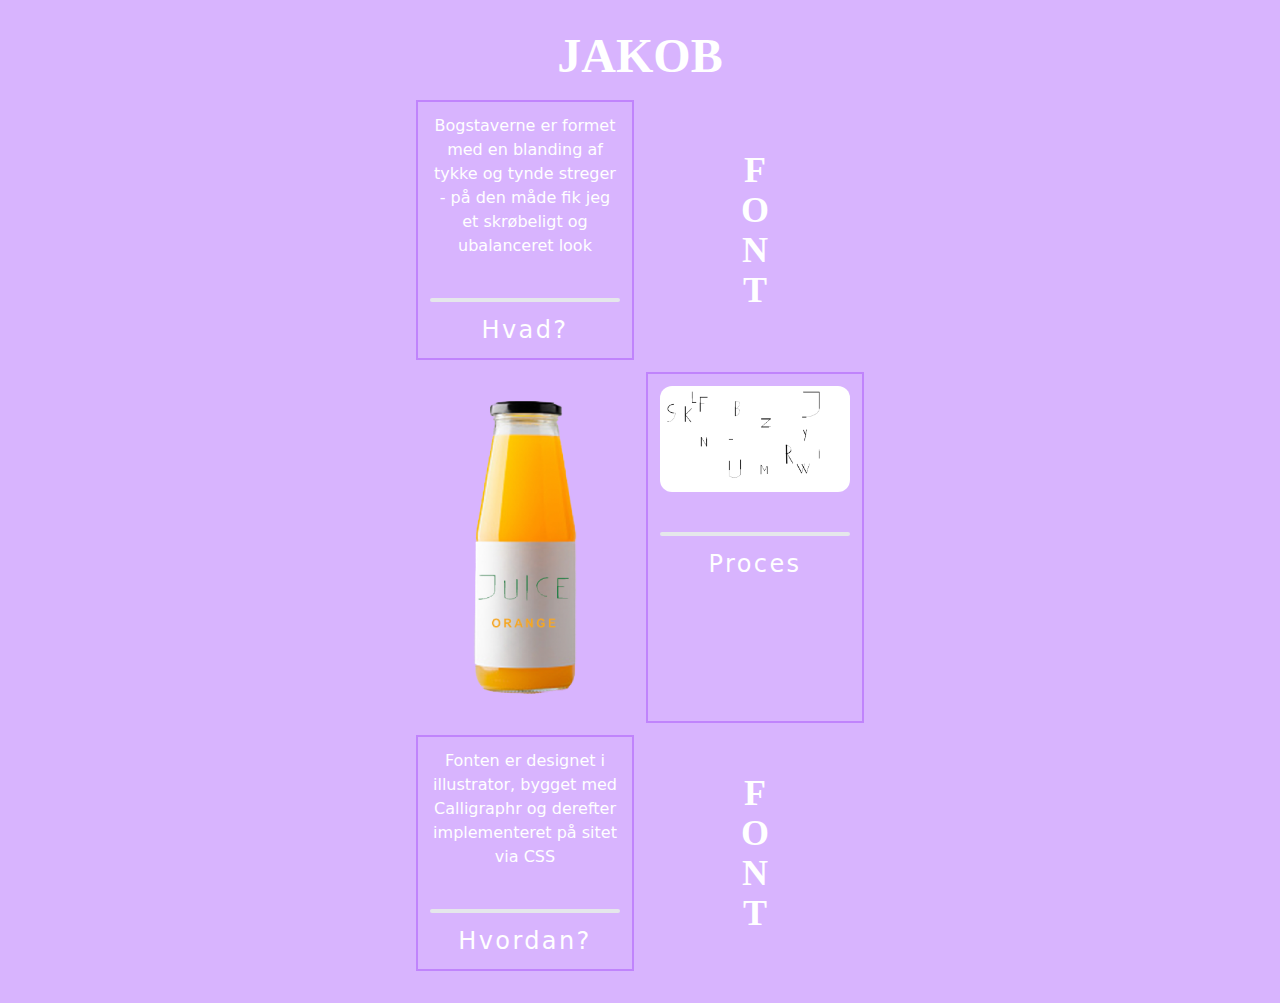
<file: index.html>
<!DOCTYPE html>
<html lang="en">
  <head>
    <meta charset="UTF-8" />
    <link rel="icon" type="image/svg+xml" href="/vite.svg" />
    <meta name="viewport" content="width=device-width, initial-scale=1.0" />
    
    <title>FONT</title>
    <script type="module" crossorigin src="./assets/main-05bcff48.js"></script>
    <link rel="stylesheet" href="./assets/index-d246ae9b.css">
  </head>
  <body class="mx-auto grid max-w-lg place-items-center bg-purple-300 p-8 text-white">
    <header><h1 class="headline mr-auto mb-5 grid text-5xl">JAKOB</h1></header>
    <main>
      <div class="grid grid-cols-2 gap-3">
        <div class="border-2 border-purple-400 p-3">
          <p class="text-center">Bogstaverne er formet med en blanding af tykke og tynde streger - på den måde fik jeg et skrøbeligt og ubalanceret look</p>
          <div class="mx-auto mt-10 w-auto rounded-full border-2 bg-purple-100"></div>
          <h2 class="mt-3 text-center text-2xl tracking-widest">Hvad?</h2>
        </div>
        <div class="headline my-auto text-center text-4xl">
          <h2>F</h2>
          <h2>O</h2>
          <h2>N</h2>
          <h2>T</h2>
        </div>
        <div><img src="./img/juicefont.png" alt="" /></div>
        <!-- <div class="headline my-auto text-center text-4xl">
          <h2>F</h2>
          <h2>O</h2>
          <h2>N</h2>
          <h2>T</h2>
        </div> -->
        <div class="border-2 border-purple-400 p-3">
          <img class="rounded-xl" src="img/proces.png" alt="" />
          <div class="mx-auto mt-10 w-auto rounded-full border-2 bg-purple-100"></div>
          <h2 class="mt-3 text-center text-2xl tracking-widest">Proces</h2>
        </div>

        <div class="border-2 border-purple-400 p-3">
          <p class="text-center">Fonten er designet i illustrator, bygget med Calligraphr og derefter implementeret på sitet via CSS</p>
          <div class="mx-auto mt-10 w-auto rounded-full border-2 bg-purple-100"></div>
          <h2 class="mt-3 text-center text-2xl tracking-widest">Hvordan?</h2>
        </div>
        <div class="headline my-auto text-center text-4xl">
          <h2>F</h2>
          <h2>O</h2>
          <h2>N</h2>
          <h2>T</h2>
        </div>
      </div>
    </main>

    
  </body>
</html>

<!-- <h2 class="text-center underline">Proces</h2>
        <img class="rounded-2xl" src="img/proces.png" alt="" /> -->
</file>
<file: assets/index-d246ae9b.css>
*,:before,:after{box-sizing:border-box;border-width:0;border-style:solid;border-color:#e5e7eb}:before,:after{--tw-content: ""}html{line-height:1.5;-webkit-text-size-adjust:100%;-moz-tab-size:4;-o-tab-size:4;tab-size:4;font-family:ui-sans-serif,system-ui,-apple-system,BlinkMacSystemFont,Segoe UI,Roboto,Helvetica Neue,Arial,Noto Sans,sans-serif,"Apple Color Emoji","Segoe UI Emoji",Segoe UI Symbol,"Noto Color Emoji";font-feature-settings:normal}body{margin:0;line-height:inherit}hr{height:0;color:inherit;border-top-width:1px}abbr:where([title]){-webkit-text-decoration:underline dotted;text-decoration:underline dotted}h1,h2,h3,h4,h5,h6{font-size:inherit;font-weight:inherit}a{color:inherit;text-decoration:inherit}b,strong{font-weight:bolder}code,kbd,samp,pre{font-family:ui-monospace,SFMono-Regular,Menlo,Monaco,Consolas,Liberation Mono,Courier New,monospace;font-size:1em}small{font-size:80%}sub,sup{font-size:75%;line-height:0;position:relative;vertical-align:baseline}sub{bottom:-.25em}sup{top:-.5em}table{text-indent:0;border-color:inherit;border-collapse:collapse}button,input,optgroup,select,textarea{font-family:inherit;font-size:100%;font-weight:inherit;line-height:inherit;color:inherit;margin:0;padding:0}button,select{text-transform:none}button,[type=button],[type=reset],[type=submit]{-webkit-appearance:button;background-color:transparent;background-image:none}:-moz-focusring{outline:auto}:-moz-ui-invalid{box-shadow:none}progress{vertical-align:baseline}::-webkit-inner-spin-button,::-webkit-outer-spin-button{height:auto}[type=search]{-webkit-appearance:textfield;outline-offset:-2px}::-webkit-search-decoration{-webkit-appearance:none}::-webkit-file-upload-button{-webkit-appearance:button;font:inherit}summary{display:list-item}blockquote,dl,dd,h1,h2,h3,h4,h5,h6,hr,figure,p,pre{margin:0}fieldset{margin:0;padding:0}legend{padding:0}ol,ul,menu{list-style:none;margin:0;padding:0}textarea{resize:vertical}input::-moz-placeholder,textarea::-moz-placeholder{opacity:1;color:#9ca3af}input::placeholder,textarea::placeholder{opacity:1;color:#9ca3af}button,[role=button]{cursor:pointer}:disabled{cursor:default}img,svg,video,canvas,audio,iframe,embed,object{display:block;vertical-align:middle}img,video{max-width:100%;height:auto}[hidden]{display:none}[type=text],[type=email],[type=url],[type=password],[type=number],[type=date],[type=datetime-local],[type=month],[type=search],[type=tel],[type=time],[type=week],[multiple],textarea,select{-webkit-appearance:none;-moz-appearance:none;appearance:none;background-color:#fff;border-color:#6b7280;border-width:1px;border-radius:0;padding:.5rem .75rem;font-size:1rem;line-height:1.5rem;--tw-shadow: 0 0 #0000}[type=text]:focus,[type=email]:focus,[type=url]:focus,[type=password]:focus,[type=number]:focus,[type=date]:focus,[type=datetime-local]:focus,[type=month]:focus,[type=search]:focus,[type=tel]:focus,[type=time]:focus,[type=week]:focus,[multiple]:focus,textarea:focus,select:focus{outline:2px solid transparent;outline-offset:2px;--tw-ring-inset: var(--tw-empty, );--tw-ring-offset-width: 0px;--tw-ring-offset-color: #fff;--tw-ring-color: #2563eb;--tw-ring-offset-shadow: var(--tw-ring-inset) 0 0 0 var(--tw-ring-offset-width) var(--tw-ring-offset-color);--tw-ring-shadow: var(--tw-ring-inset) 0 0 0 calc(1px + var(--tw-ring-offset-width)) var(--tw-ring-color);box-shadow:var(--tw-ring-offset-shadow),var(--tw-ring-shadow),var(--tw-shadow);border-color:#2563eb}input::-moz-placeholder,textarea::-moz-placeholder{color:#6b7280;opacity:1}input::placeholder,textarea::placeholder{color:#6b7280;opacity:1}::-webkit-datetime-edit-fields-wrapper{padding:0}::-webkit-date-and-time-value{min-height:1.5em}::-webkit-datetime-edit,::-webkit-datetime-edit-year-field,::-webkit-datetime-edit-month-field,::-webkit-datetime-edit-day-field,::-webkit-datetime-edit-hour-field,::-webkit-datetime-edit-minute-field,::-webkit-datetime-edit-second-field,::-webkit-datetime-edit-millisecond-field,::-webkit-datetime-edit-meridiem-field{padding-top:0;padding-bottom:0}select{background-image:url("data:image/svg+xml,%3csvg xmlns='http://www.w3.org/2000/svg' fill='none' viewBox='0 0 20 20'%3e%3cpath stroke='%236b7280' stroke-linecap='round' stroke-linejoin='round' stroke-width='1.5' d='M6 8l4 4 4-4'/%3e%3c/svg%3e");background-position:right .5rem center;background-repeat:no-repeat;background-size:1.5em 1.5em;padding-right:2.5rem;-webkit-print-color-adjust:exact;print-color-adjust:exact}[multiple]{background-image:initial;background-position:initial;background-repeat:unset;background-size:initial;padding-right:.75rem;-webkit-print-color-adjust:unset;print-color-adjust:unset}[type=checkbox],[type=radio]{-webkit-appearance:none;-moz-appearance:none;appearance:none;padding:0;-webkit-print-color-adjust:exact;print-color-adjust:exact;display:inline-block;vertical-align:middle;background-origin:border-box;-webkit-user-select:none;-moz-user-select:none;user-select:none;flex-shrink:0;height:1rem;width:1rem;color:#2563eb;background-color:#fff;border-color:#6b7280;border-width:1px;--tw-shadow: 0 0 #0000}[type=checkbox]{border-radius:0}[type=radio]{border-radius:100%}[type=checkbox]:focus,[type=radio]:focus{outline:2px solid transparent;outline-offset:2px;--tw-ring-inset: var(--tw-empty, );--tw-ring-offset-width: 2px;--tw-ring-offset-color: #fff;--tw-ring-color: #2563eb;--tw-ring-offset-shadow: var(--tw-ring-inset) 0 0 0 var(--tw-ring-offset-width) var(--tw-ring-offset-color);--tw-ring-shadow: var(--tw-ring-inset) 0 0 0 calc(2px + var(--tw-ring-offset-width)) var(--tw-ring-color);box-shadow:var(--tw-ring-offset-shadow),var(--tw-ring-shadow),var(--tw-shadow)}[type=checkbox]:checked,[type=radio]:checked{border-color:transparent;background-color:currentColor;background-size:100% 100%;background-position:center;background-repeat:no-repeat}[type=checkbox]:checked{background-image:url("data:image/svg+xml,%3csvg viewBox='0 0 16 16' fill='white' xmlns='http://www.w3.org/2000/svg'%3e%3cpath d='M12.207 4.793a1 1 0 010 1.414l-5 5a1 1 0 01-1.414 0l-2-2a1 1 0 011.414-1.414L6.5 9.086l4.293-4.293a1 1 0 011.414 0z'/%3e%3c/svg%3e")}[type=radio]:checked{background-image:url("data:image/svg+xml,%3csvg viewBox='0 0 16 16' fill='white' xmlns='http://www.w3.org/2000/svg'%3e%3ccircle cx='8' cy='8' r='3'/%3e%3c/svg%3e")}[type=checkbox]:checked:hover,[type=checkbox]:checked:focus,[type=radio]:checked:hover,[type=radio]:checked:focus{border-color:transparent;background-color:currentColor}[type=checkbox]:indeterminate{background-image:url("data:image/svg+xml,%3csvg xmlns='http://www.w3.org/2000/svg' fill='none' viewBox='0 0 16 16'%3e%3cpath stroke='white' stroke-linecap='round' stroke-linejoin='round' stroke-width='2' d='M4 8h8'/%3e%3c/svg%3e");border-color:transparent;background-color:currentColor;background-size:100% 100%;background-position:center;background-repeat:no-repeat}[type=checkbox]:indeterminate:hover,[type=checkbox]:indeterminate:focus{border-color:transparent;background-color:currentColor}[type=file]{background:unset;border-color:inherit;border-width:0;border-radius:0;padding:0;font-size:unset;line-height:inherit}[type=file]:focus{outline:1px solid ButtonText;outline:1px auto -webkit-focus-ring-color}*,:before,:after{--tw-border-spacing-x: 0;--tw-border-spacing-y: 0;--tw-translate-x: 0;--tw-translate-y: 0;--tw-rotate: 0;--tw-skew-x: 0;--tw-skew-y: 0;--tw-scale-x: 1;--tw-scale-y: 1;--tw-pan-x: ;--tw-pan-y: ;--tw-pinch-zoom: ;--tw-scroll-snap-strictness: proximity;--tw-ordinal: ;--tw-slashed-zero: ;--tw-numeric-figure: ;--tw-numeric-spacing: ;--tw-numeric-fraction: ;--tw-ring-inset: ;--tw-ring-offset-width: 0px;--tw-ring-offset-color: #fff;--tw-ring-color: rgb(59 130 246 / .5);--tw-ring-offset-shadow: 0 0 #0000;--tw-ring-shadow: 0 0 #0000;--tw-shadow: 0 0 #0000;--tw-shadow-colored: 0 0 #0000;--tw-blur: ;--tw-brightness: ;--tw-contrast: ;--tw-grayscale: ;--tw-hue-rotate: ;--tw-invert: ;--tw-saturate: ;--tw-sepia: ;--tw-drop-shadow: ;--tw-backdrop-blur: ;--tw-backdrop-brightness: ;--tw-backdrop-contrast: ;--tw-backdrop-grayscale: ;--tw-backdrop-hue-rotate: ;--tw-backdrop-invert: ;--tw-backdrop-opacity: ;--tw-backdrop-saturate: ;--tw-backdrop-sepia: }::backdrop{--tw-border-spacing-x: 0;--tw-border-spacing-y: 0;--tw-translate-x: 0;--tw-translate-y: 0;--tw-rotate: 0;--tw-skew-x: 0;--tw-skew-y: 0;--tw-scale-x: 1;--tw-scale-y: 1;--tw-pan-x: ;--tw-pan-y: ;--tw-pinch-zoom: ;--tw-scroll-snap-strictness: proximity;--tw-ordinal: ;--tw-slashed-zero: ;--tw-numeric-figure: ;--tw-numeric-spacing: ;--tw-numeric-fraction: ;--tw-ring-inset: ;--tw-ring-offset-width: 0px;--tw-ring-offset-color: #fff;--tw-ring-color: rgb(59 130 246 / .5);--tw-ring-offset-shadow: 0 0 #0000;--tw-ring-shadow: 0 0 #0000;--tw-shadow: 0 0 #0000;--tw-shadow-colored: 0 0 #0000;--tw-blur: ;--tw-brightness: ;--tw-contrast: ;--tw-grayscale: ;--tw-hue-rotate: ;--tw-invert: ;--tw-saturate: ;--tw-sepia: ;--tw-drop-shadow: ;--tw-backdrop-blur: ;--tw-backdrop-brightness: ;--tw-backdrop-contrast: ;--tw-backdrop-grayscale: ;--tw-backdrop-hue-rotate: ;--tw-backdrop-invert: ;--tw-backdrop-opacity: ;--tw-backdrop-saturate: ;--tw-backdrop-sepia: }.mx-auto{margin-left:auto;margin-right:auto}.my-auto{margin-top:auto;margin-bottom:auto}.mr-auto{margin-right:auto}.mb-5{margin-bottom:1.25rem}.mt-10{margin-top:2.5rem}.mt-3{margin-top:.75rem}.grid{display:grid}.w-auto{width:auto}.max-w-lg{max-width:32rem}.grid-cols-2{grid-template-columns:repeat(2,minmax(0,1fr))}.place-items-center{place-items:center}.gap-3{gap:.75rem}.rounded-full{border-radius:9999px}.rounded-xl{border-radius:.75rem}.rounded-2xl{border-radius:1rem}.border-2{border-width:2px}.border-purple-400{--tw-border-opacity: 1;border-color:rgb(192 132 252 / var(--tw-border-opacity))}.bg-purple-300{--tw-bg-opacity: 1;background-color:rgb(216 180 254 / var(--tw-bg-opacity))}.bg-purple-100{--tw-bg-opacity: 1;background-color:rgb(243 232 255 / var(--tw-bg-opacity))}.p-8{padding:2rem}.p-3{padding:.75rem}.text-center{text-align:center}.text-5xl{font-size:3rem;line-height:1}.text-2xl{font-size:1.5rem;line-height:2rem}.text-4xl{font-size:2.25rem;line-height:2.5rem}.tracking-widest{letter-spacing:.1em}.text-white{--tw-text-opacity: 1;color:rgb(255 255 255 / var(--tw-text-opacity))}.underline{text-decoration-line:underline}@font-face{font-family:Jakob-Regular;src:url(/Jakob-Regular.ttf)}.headline{font-family:Myfont;font-weight:bolder}
</file>
